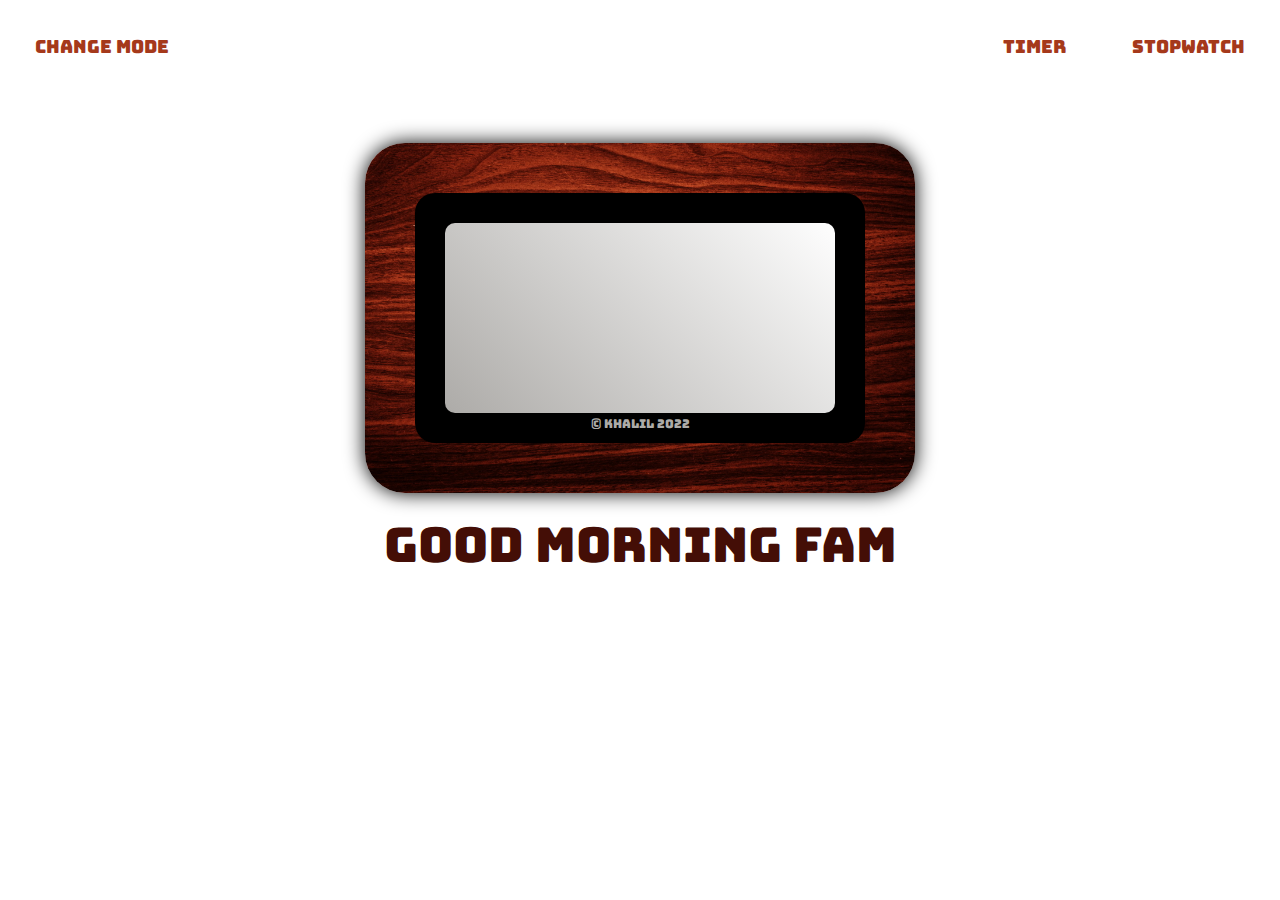
<file: index.html>
<!DOCTYPE html>
<html lang="en">
  <head>
    <meta charset="UTF-8" />
    <meta http-equiv="X-UA-Compatible" content="IE=edge" />
    <meta name="viewport" content="width=device-width, initial-scale=1.0" />
    <link rel="stylesheet" href="index.css" />
    <script src="app.js" defer></script>
    <link rel="preconnect" href="https://fonts.googleapis.com" />
    <link rel="preconnect" href="https://fonts.gstatic.com" crossorigin />
    <link
      href="https://fonts.googleapis.com/css2?family=Bungee&display=swap"
      rel="stylesheet"
    />
    <title>Clock</title>
  </head>
  <body>
    <nav>
      <div id="mode">Change Mode</div>
      <div id="otherwidgets">
        <div class="widget" id="timer"><a href="/timer/timer.html">Timer</a></div>
        <div class="widget" id="stopwatch"><a href="/stopwatch/Stop.html">Stopwatch</a></div>
      </div>
    </nav>

    <section>
      <div class="container">
        <div id="outerclockbody">
          <div id="innerclockbody">
            <div id="clockbody">
              <div class="digital space" id="day"></div>
              <div class="digital space" id="time"></div>
              <div class="digital space" id="date">
                <span class="digital" id="daynum"></span
                ><span class="digital" id="month"></span
                ><span class="digital" id="year"></span>
              </div>
              <span id="mymark">&copy KHALIL 2022</span>
            </div>
          </div>
        </div>
      </div>
      <div id="message">Good Morning Fam</div>
    </section>
  </body>
</html>
</file>
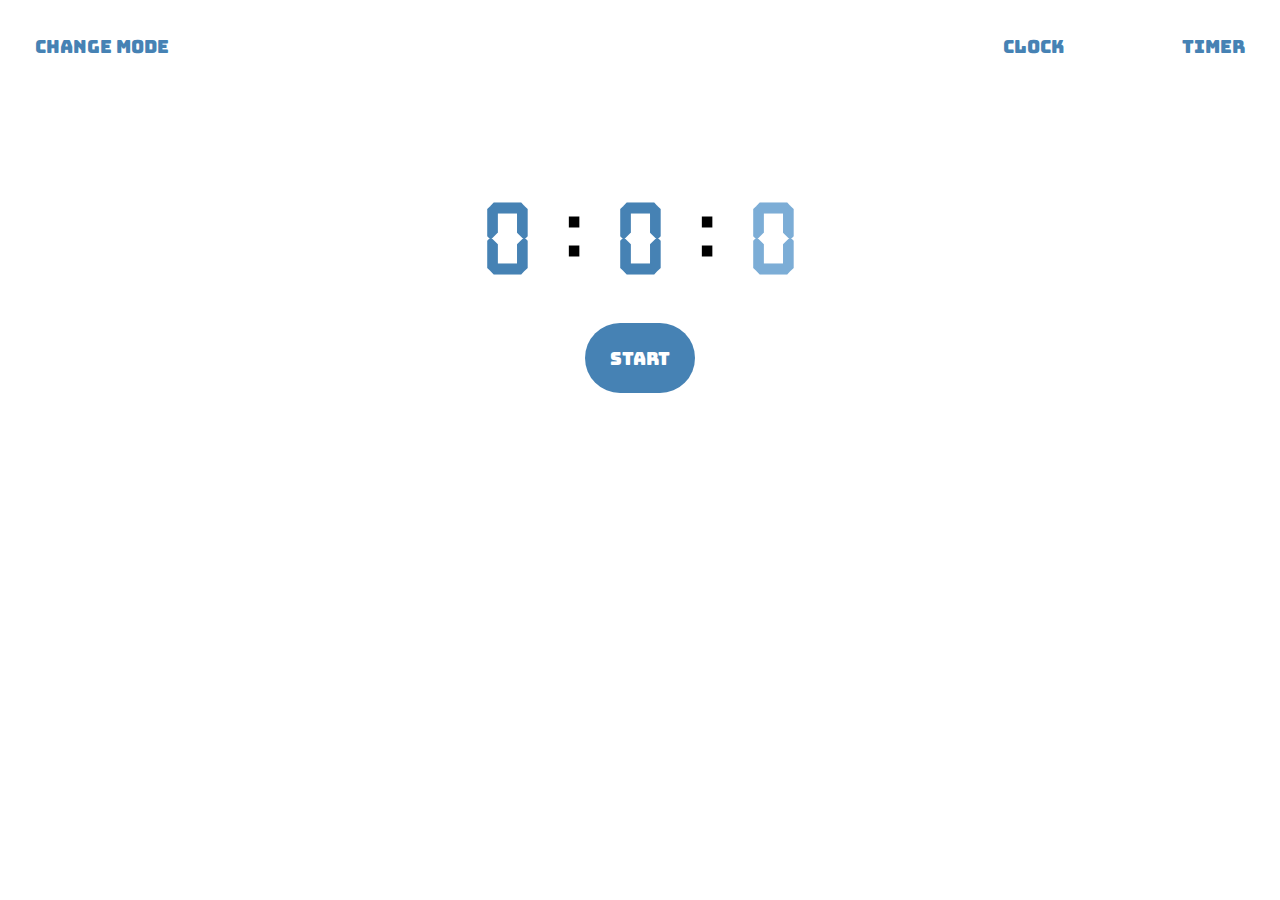
<file: stopwatch/Stop.html>
<!DOCTYPE html>
<html lang="en">
  <head>
    <meta charset="UTF-8" />
    <meta http-equiv="X-UA-Compatible" content="IE=edge" />
    <meta name="viewport" content="width=device-width, initial-scale=1.0" />
    <link rel="preconnect" href="https://fonts.googleapis.com" />
    <link rel="preconnect" href="https://fonts.gstatic.com" crossorigin />
    <link
      href="https://fonts.googleapis.com/css2?family=Bungee&display=swap"
      rel="stylesheet"
    />
    <link rel="stylesheet" href="stop.css" />
		<script src="stop.js" defer></script>
    <title>Stop watch</title>
  </head>
  <body>
    <nav>
      <div id="mode">Change Mode</div>
      <div id="otherwidgets">
        <div class="widget" id="clock"><a href="/index.html">Clock</a></div>
        <div class="widget" id="timer"><a href="/timer/timer.html">Timer</a></div>
      </div>
    </nav>

    <section>
      <div class="container">
        <div id="theTimer">
          <div class="timerCont2">
            <span id="min">0</span>
            :
            <span id="sec">0</span>
            :
            <span id="milisec">0</span>
          </div>
        </div>
        <div class="button">
          <button class="button1 start" id="st">Start</button>
          <button class="button1 play" id="pl">Play</button>
          <button class="button1 stop" id="pa">Pause</button>
          <button class="button1 reset" id="reset">Reset</button>
        </div>
      </div>
    </section>
  </body>
</html>
</file>
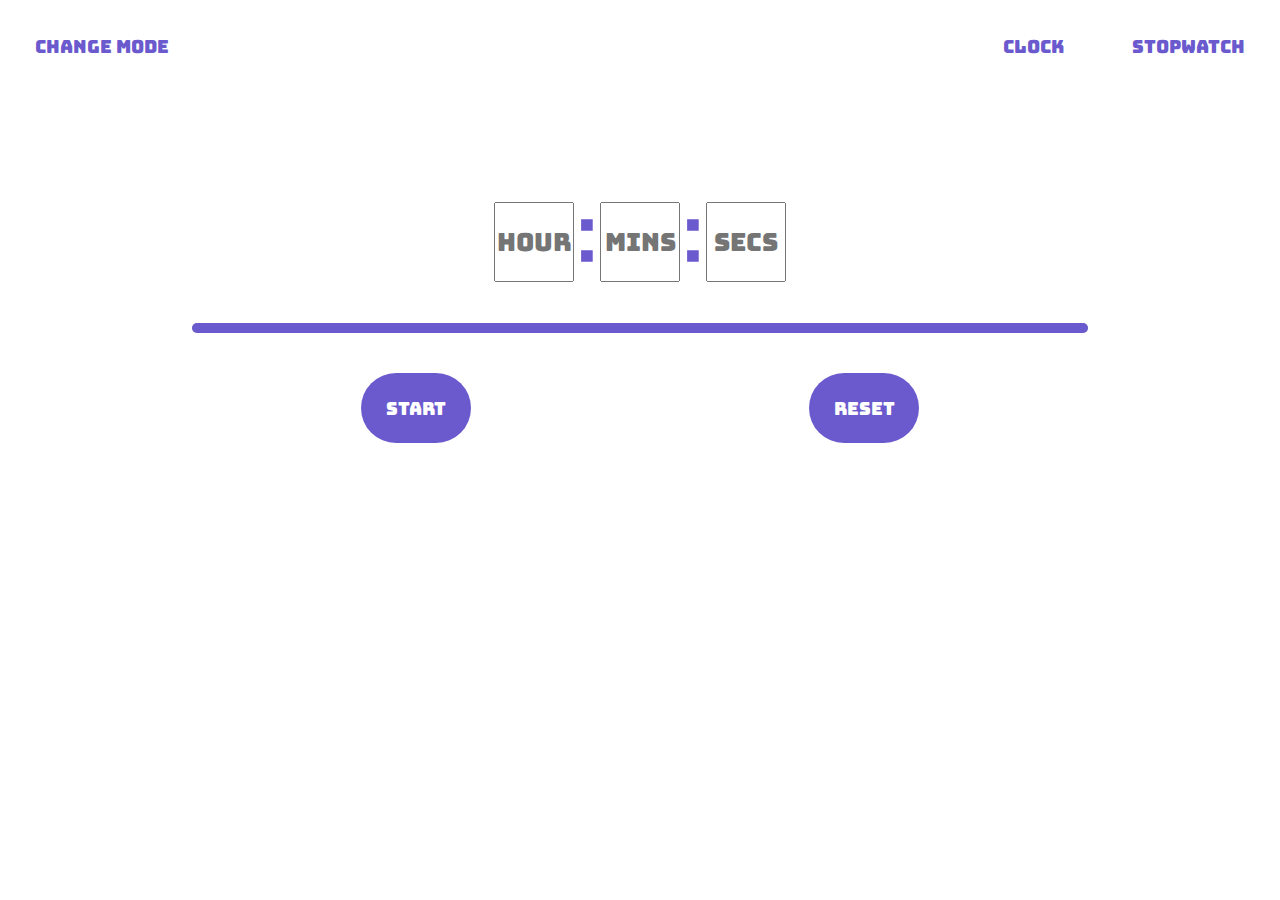
<file: timer/timer.html>
<!DOCTYPE html>
<html lang="en">
  <head>
    <meta charset="UTF-8" />
    <meta http-equiv="X-UA-Compatible" content="IE=edge" />
    <meta name="viewport" content="width=device-width, initial-scale=1.0" />
    <link rel="stylesheet" href="timer.css" />
    <link rel="preconnect" href="https://fonts.googleapis.com" />
    <link rel="preconnect" href="https://fonts.gstatic.com" crossorigin />
    <link
      href="https://fonts.googleapis.com/css2?family=Bungee&display=swap"
      rel="stylesheet"
    />
    <script src="timer.js" defer></script>
    <title>Timer</title>
  </head>
  <body>
    <nav>
      <div id="mode">Change Mode</div>
      <div id="otherwidgets">
        <div class="widget" id="clock"><a href="/index.html">Clock</a></div>
        <div class="widget" id="stopwatch"><a href="/stopwatch/Stop.html">Stopwatch</a></div>
      </div>
    </nav>

    <section>
      <form action="">
        <div class="container">
          <div id="theTimer">
            <div class="timerCont1"></div>
            <div class="timerCont2">
              <input type="number" placeholder="Hour" id="Hour" class='input'/>:<input
              type="number"
              placeholder="Mins" id="Mins" class='input'
            />:<input type="number" placeholder="Secs" id="Secs" class='input'/>
            </div>
          </div>
          <div class="bar">
            <div class="timeLeft"></div>
          </div>
          <div class="button">
            <button  class='button1' id="start">Start</button>
            <button type="reset" id="reset" class='button1' >Reset</button>
          </div>
        </div>
      </form>
    </section>
  </body>
</html>
</file>
<file: index.css>
* {
  margin: 0;
  padding: 0;
  box-sizing: border-box;
  font-family: 'Bungee', cursive;
  transition: all 0.2s ease;
}

@font-face {
  font-family: 'digital';
  src: url(/fontz/Technology.ttf);
}

/* font-family: 'Bungee', cursive; */
nav {
  display: flex;
  justify-content: space-between;
  padding: 35px;
  font-size: 18px;
}

a{
  text-decoration: none;
  color: #a5391b;
}
#mode {
  cursor: pointer;
  color: #a5391b;
}

#mode:hover{
  transform: scale(1.1);
  transition: all 0.6s ease;
}

#otherwidgets div:hover{
  transform: scale(1.1);
  transition: all 0.6s ease;
}

#otherwidgets {
  cursor: pointer;
  display: flex;
  justify-content: space-between;
  flex-basis: 20%;
}


section {
  margin: 50px auto;
  width: 550px;
  height: 350px;

}

.container {
  width: 100%;
  height: 100%;
  padding: 50px;
  background-image: url(/R.jpg);
  box-shadow: 0px 0px 20px rgba(0, 0, 0, 1);
  background-size: cover;
  border-radius: 40px;
}

#outerclockbody {
  width: 450px;
  height: 250px;
  padding: 30px;
  background-color: black;
  border-radius: 20px;

}

#mymark {
  color: #adaba8;
  text-align: center;
  padding-top: 5px;
  font-size: 12px;
}

#innerclockbody {
  width: 390px;
  height: 190px;
  background-color: white;
  border-radius: 10px;
  background-image: linear-gradient(45deg, #adaba8, #fefefe);
  /* #c0bdb8 #fefefe */
}

#clockbody {
  position: relative;
  width: 100%;
  height: 100%;
  display: grid;
  gap: 0px;
  grid-template-rows: 47px 94px 47px;


}

.digital {
  font-family: digital;
}

#day {
  position: relative;
  text-align: center;
  font-size: 50px;
  top: -1px;
  
}

#time {
  position: relative;
  font-size: 110px;
  font-weight: bold;
  text-align: center;
  top: -7px;
  margin-top: 5px;
}

#meridian {
  font-size: 50px;
  font-weight: normal;
  font-family: digital;
}

#date {
  display: flex;
  justify-content: space-between;
  padding: 0 10px;
  position: relative;
  font-size: 50px;
  margin-top: 5px;
}

#message {
  margin-top: 20px;
  text-align: center;
  font-size: 3em;
  color: #440e06;
}

.nightMode {
  color: #a5391b;
  background-color: black;
  background-image: none;

}

@media (max-width:1050px){
  nav {
    padding: 20px;
    font-size:18px;
  }

  #otherwidgets {
    flex-basis: 35%;
  }
}

@media (max-width:460px) {
  nav {
    padding: 15px;
    font-size:12px;
  }

  #otherwidgets {
    flex-basis: 45%;
  }
  
  section {
    width: 300px;
    height: 200px;
  
  }
  
  .container {
    width: 100%;
    height: 100%;
    padding: 20px;
    border-radius: 30px;
  }
  
  #outerclockbody {
    width: 260px;
    height: 160px;
    padding: 13px;
  
  }
  
  #mymark {
    font-size: 10px;
  }
  
  #innerclockbody {
    width: 230px;
    height: 130px;
  }
  
  #clockbody {
    grid-template-rows: 32px 65px 32px;
  }

  #day {
    font-size: 35px;
  }
  
  #time {
    font-size: 68px;
    margin-top: 5px;
  }
  
  #meridian {
    font-size: 30px;
  }
  
  #date {
    font-size: 32px;
  }
  
  #message {
    font-size: 2em;
  }
}
</file>
<file: stopwatch/stop.css>
* {
  margin: 0;
  padding: 0;
  box-sizing: border-box;
  font-family: 'Bungee', cursive;
  transition: all 0.2s ease;
}

@font-face {
  font-family: 'digital';
  src: url(/fontz/Technology.ttf);
}

/* font-family: 'Bungee', cursive; */
nav {
  display: flex;
  justify-content: space-between;
  padding: 35px;
  font-size: 18px;
}
a{
  text-decoration: none;
  color: steelblue;
}

#mode {
  cursor: pointer;
  color: steelblue;
}

#mode:hover {
  transform: scale(1.1);
  transition: all 0.6s ease;
}

#otherwidgets div:hover {
  transform: scale(1.1);
  transition: all 0.6s ease;
}

#otherwidgets {
  cursor: pointer;
  display: flex;
  justify-content: space-between;
  flex-basis: 20%;
}
.container {
  margin: 10px auto;
  width: 70%;
  height: 100%;
  display: grid;
  grid-template-rows: 130px 100px;
}
section {
  margin: 100px auto;
  width: 100%;
  height: 60vh;
}
#theTimer{
  text-align: center;
}


.timerCont2{
  width: 100%;
  height: 100%;
  font-size: 100px;
  font-weight: bold;
  text-align: center;
  font-family: digital;
}

span{
  font-family: digital;
}

#min, #sec{
  color: steelblue;
}

#milisec{
  color: rgb(124, 173, 214);
}

.button {
  display: flex;
  justify-content: space-evenly;
}

.button1 {
  height: 70px;
  width: 110px;
  border: none;
  border-radius: 40px;
  color: white;
  background-color: steelblue;
  font-size: 18px;
}

.button1:hover {
  font-size: 20px;
}

.stop, .reset, .play {
  display: none;
}


.nightMode {
  color: #fefefe;
  background-color: black;
  background-image: none;
}
.nightModeOB{
  color: black;
}


@media (max-width:1050px) {
  nav {
    padding: 20px;
    font-size: 18px;
  }

  #otherwidgets {
    flex-basis: 35%;
  }
}

@media (max-width:460px) {
  nav {
    padding: 15px;
    font-size: 12px;
  }

  #otherwidgets {
    flex-basis: 45%;
    justify-content: space-between;
  }

  .button1 {
    height: 60px;
    width: 90px;
    font-size: 16px;
  }

  .button1:hover {
    font-size: 18px;
  }

  .timerCont2 {
    font-size: 60px;
  }
  
}
</file>
<file: timer/timer.css>
* {
  margin: 0;
  padding: 0;
  box-sizing: border-box;
  font-family: 'Bungee', cursive;
  transition: all 0.2s ease;
}

@font-face {
  font-family: 'digital';
  src: url(/fontz/Technology.ttf);
}

/* font-family: 'Bungee', cursive; */
nav {
  display: flex;
  justify-content: space-between;
  padding: 35px;
  font-size: 18px;
}

a{
  text-decoration: none;
  color: slateblue;
}

#mode {
  cursor: pointer;
  color: slateblue;
}

#mode:hover {
  transform: scale(1.1);
  transition: all 0.6s ease;
}

#otherwidgets div:hover {
  transform: scale(1.1);
  transition: all 0.6s ease;
}

#otherwidgets {
  cursor: pointer;
  display: flex;
  justify-content: space-between;
  flex-basis: 20%;
}

section {
  margin: 100px auto;
  width: 100%;
  height: 60vh;
}

.container {
  margin: 10px auto;
  width: 70%;
  height: 100%;
  display: grid;
  grid-template-rows: 130px 50px 100px;
}

#theTimer {
  font-size: 110px;
  font-weight: bold;
  text-align: center;
  font-family: digital;
}

.timerCont1 {
  width: 100%;
  height: 100%;
  font-size: 110px;
  font-weight: bold;
  text-align: center;
  font-family: digital;
  display: none;
  color: slateblue;
}

.timerCont2 {
  width: 100%;
  height: 100%;
  font-size: 110px;
  font-weight: bold;
  text-align: center;
  font-family: digital;
  color: slateblue;
}


.bar {
  height: 10px;
  width: 100%;
  background-color: #cacaca;
  border-radius: 15px;
}

.timeLeft {
  width: 100%;
  height: 100%;
  background-color: slateblue;
  border-radius: 15px;
  transition: all 0.1 ease;
}

.input {
  position: relative;
  bottom: 30px;
  width: 80px;
  height: 80px;
  margin: 4px;
  font-size: 25px;
  text-align: center; 
  color: slateblue;
}

input::-webkit-outer-spin-button, input::-webkit-inner-spin-button{
  -webkit-appearance: none;
}

.button {
  display: flex;
  justify-content: space-around;
}

.button1 {
  height: 70px;
  width: 110px;
  border: none;
  border-radius: 40px;
  color: white;
  background-color: slateblue;
  font-size: 18px;
}

.button1:hover {
  font-size: 20px;
}

.nightMode {
  color: slateblue;
  background-color: black;
  background-image: none;
}

.nightModeIB{
  background-color: rgb(7, 7, 7);
  color: slateblue;
  border: 1px solid slateblue;
}

.nightModeOB{
  color: black;
  background-color: slateblue;
}

.nightModeOBa{
  background-color: black;
  color:slateblue;
  border: none;
}

 

@media (max-width:1050px) {
  nav {
    padding: 20px;
    font-size: 18px;
  }

  #otherwidgets {
    flex-basis: 35%;
  }
}

@media (max-width:460px) {
  nav {
    padding: 15px;
    font-size: 12px;
  }

  #otherwidgets {
    flex-basis: 45%;
    justify-content: space-between;
  }

  .input {
    bottom: 35px;
    width: 50px;
    height: 50px;
    font-size: 15px;
  }

  .container {
    grid-template-rows: 110px 30px 70px;
  }


  .button1 {
    height: 60px;
    width: 90px;
    font-size: 16px;
  }

  .button1:hover {
    font-size: 18px;
  }

  .timerCont1 {
    font-size: 80px;
  }
  
}
</file>
